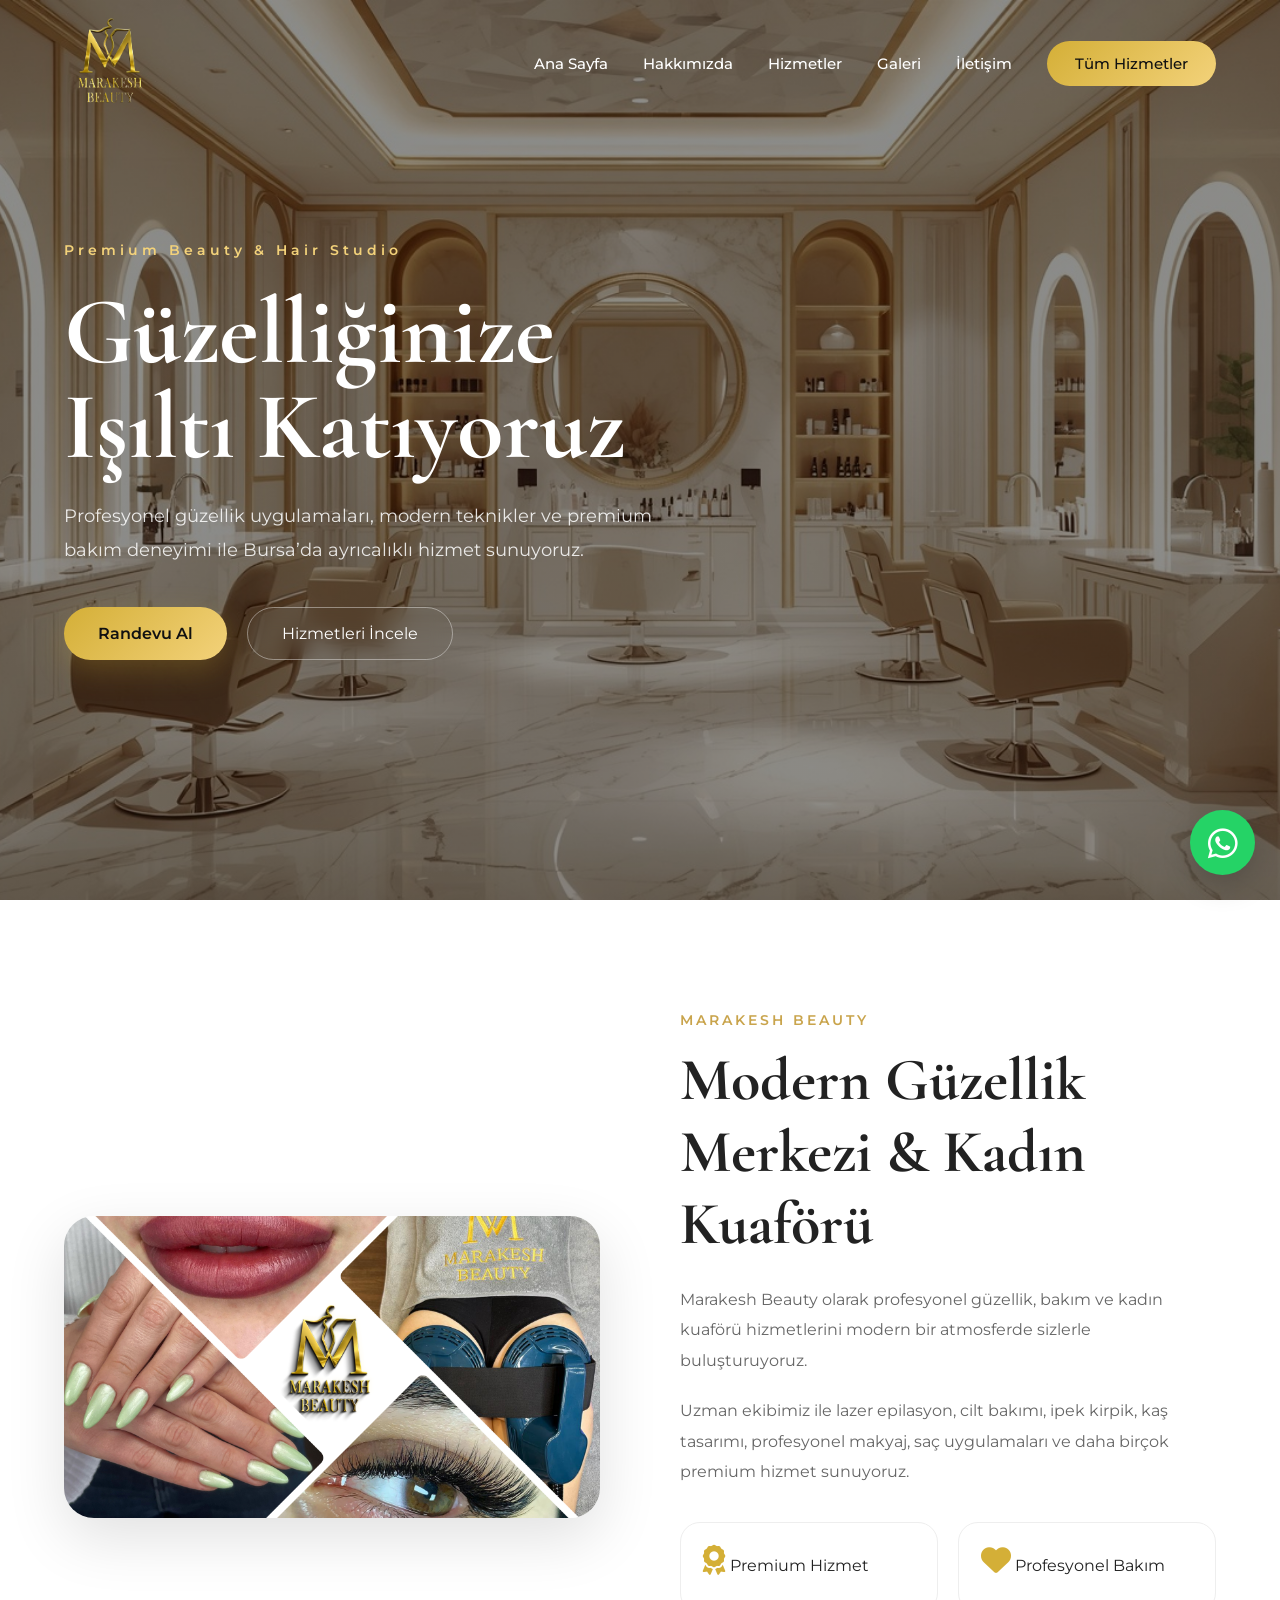
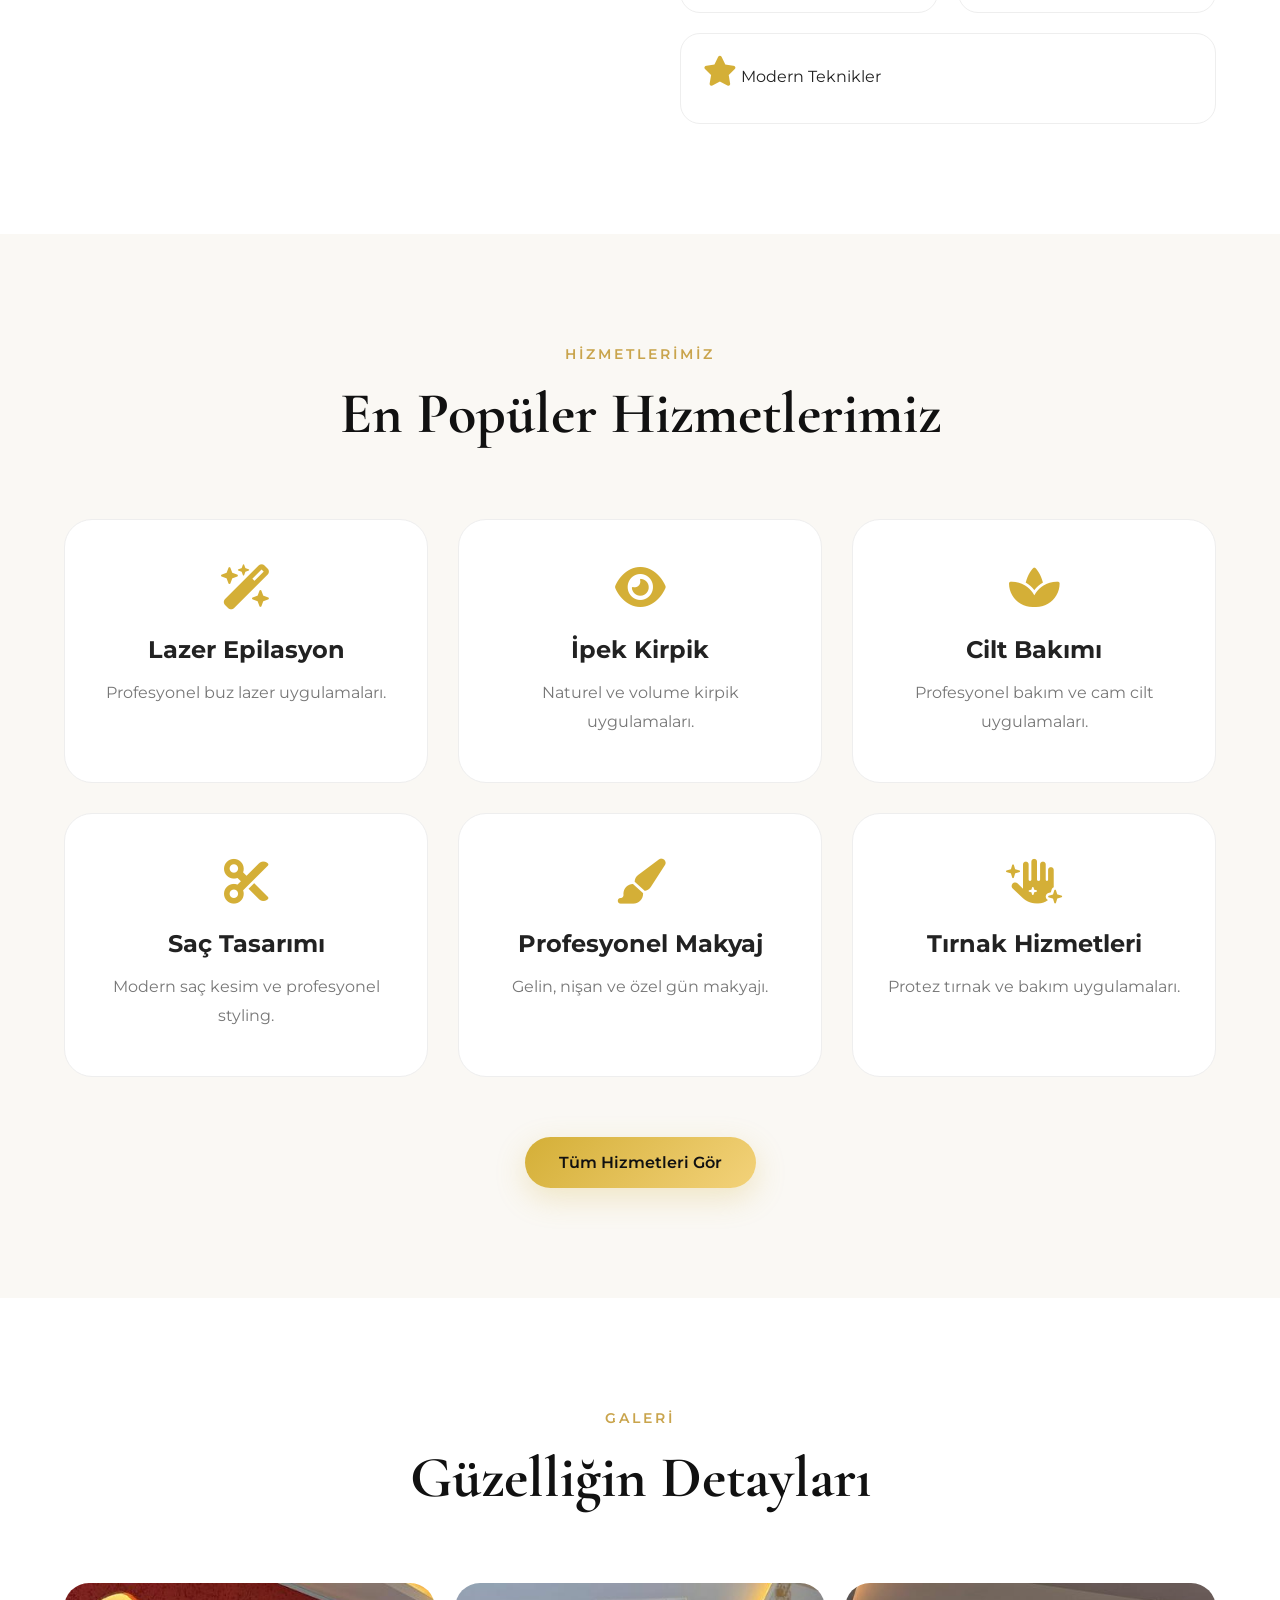
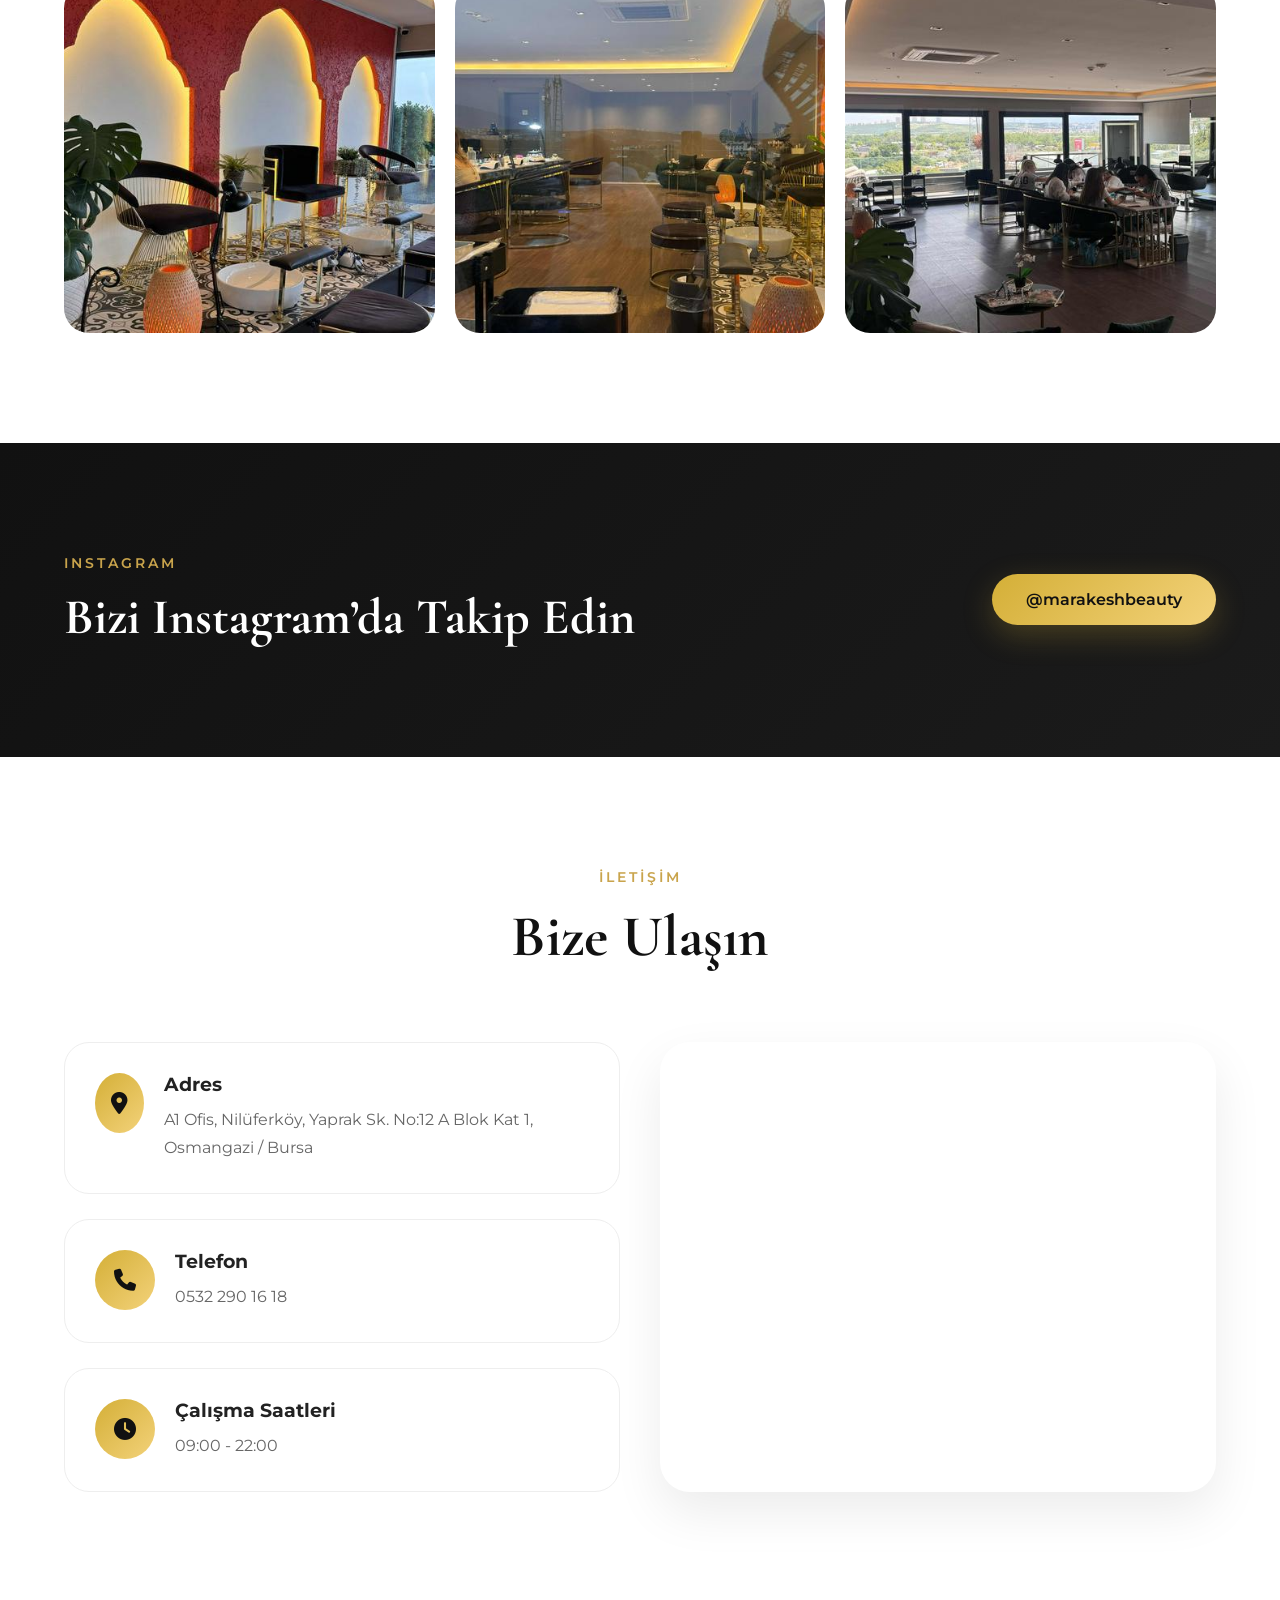
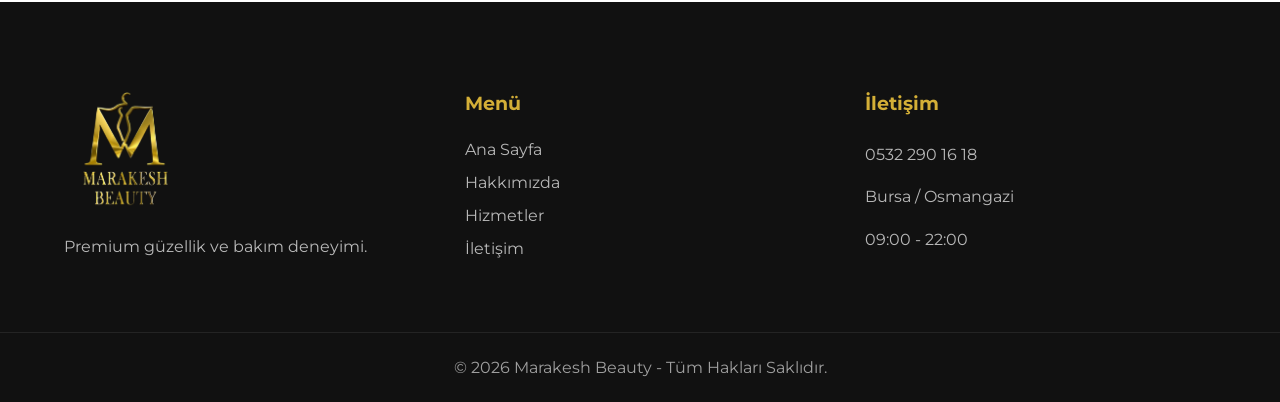
<file: index.html>
<!DOCTYPE html>
<html lang="tr">
<head>
  <meta charset="UTF-8" />
  <meta name="viewport" content="width=device-width, initial-scale=1.0" />

  <title>Marakesh Beauty | Güzellik Merkezi & Kadın Kuaförü</title>

  <meta name="description" content="Marakesh Beauty Bursa güzellik merkezi ve kadın kuaförü. Lazer epilasyon, cilt bakımı, ipek kirpik, profesyonel makyaj, saç tasarımı ve daha fazlası." />

  <link rel="preconnect" href="https://fonts.googleapis.com">
  <link rel="preconnect" href="https://fonts.gstatic.com" crossorigin>

  <link href="https://fonts.googleapis.com/css2?family=Cormorant+Garamond:wght@400;500;600;700&family=Montserrat:wght@300;400;500;600;700&display=swap" rel="stylesheet">

  <link rel="stylesheet" href="style.css">

  <link rel="stylesheet"
    href="https://cdnjs.cloudflare.com/ajax/libs/font-awesome/6.6.0/css/all.min.css" />

    <link rel="icon" type="image/png" href="assets/logo.jpg">
    <link rel="apple-touch-icon" href="assets/logo.jpg">
</head>

<body>

  <!-- HEADER -->

  <header class="header">

    <div class="container nav-container">

      <a href="#" class="logo">
        <img src="assets/logo.jpg" alt="Marakesh Beauty Logo">
      </a>

      <nav class="navbar" id="navbar">

        <a href="#home">Ana Sayfa</a>
        <a href="#about">Hakkımızda</a>
        <a href="#services">Hizmetler</a>
        <a href="#gallery">Galeri</a>
        <a href="#contact">İletişim</a>

        <a href="hizmetler.html" class="services-btn">
          Tüm Hizmetler
        </a>

      </nav>

      <div class="menu-btn" id="menuBtn">
        <i class="fa-solid fa-bars"></i>
      </div>

    </div>

  </header>

  <!-- HERO -->

  <section class="hero" id="home">

    <div class="hero-overlay"></div>

    <div class="container hero-content">

      <div class="hero-text">

        <span class="hero-subtitle">
          Premium Beauty & Hair Studio
        </span>

        <h1>
          Güzelliğinize <br>
          Işıltı Katıyoruz
        </h1>

        <p>
          Profesyonel güzellik uygulamaları, modern teknikler
          ve premium bakım deneyimi ile Bursa’da ayrıcalıklı
          hizmet sunuyoruz.
        </p>

        <div class="hero-buttons">

          <a href="https://wa.me/905322901618" class="gold-btn">
            Randevu Al
          </a>

          <a href="hizmetler.html" class="white-btn">
            Hizmetleri İncele
          </a>

        </div>

      </div>

    </div>

  </section>

  <!-- ABOUT -->

  <section class="about section" id="about">

    <div class="container about-container">

      <div class="about-image">
        <img src="assets/hero.png" alt="Marakesh Beauty">
      </div>

      <div class="about-text">

        <span class="section-tag">
          MARAKESH BEAUTY
        </span>

        <h2>
          Modern Güzellik Merkezi & Kadın Kuaförü
        </h2>

        <p>
          Marakesh Beauty olarak profesyonel güzellik,
          bakım ve kadın kuaförü hizmetlerini modern
          bir atmosferde sizlerle buluşturuyoruz.
        </p>

        <p>
          Uzman ekibimiz ile lazer epilasyon,
          cilt bakımı, ipek kirpik, kaş tasarımı,
          profesyonel makyaj, saç uygulamaları
          ve daha birçok premium hizmet sunuyoruz.
        </p>

        <div class="about-cards">

          <div class="about-card">
            <i class="fa-solid fa-award"></i>
            <span>Premium Hizmet</span>
          </div>

          <div class="about-card">
            <i class="fa-solid fa-heart"></i>
            <span>Profesyonel Bakım</span>
          </div>

          <div class="about-card">
            <i class="fa-solid fa-star"></i>
            <span>Modern Teknikler</span>
          </div>

        </div>

      </div>

    </div>

  </section>

  <!-- SERVICES -->

  <section class="services section" id="services">

    <div class="container">

      <div class="section-title">

        <span class="section-tag">
          HİZMETLERİMİZ
        </span>

        <h2>
          En Popüler Hizmetlerimiz
        </h2>

      </div>

      <div class="services-grid">

        <div class="service-card">
          <i class="fa-solid fa-wand-magic-sparkles"></i>
          <h3>Lazer Epilasyon</h3>
          <p>Profesyonel buz lazer uygulamaları.</p>
        </div>

        <div class="service-card">
          <i class="fa-solid fa-eye"></i>
          <h3>İpek Kirpik</h3>
          <p>Naturel ve volume kirpik uygulamaları.</p>
        </div>

        <div class="service-card">
          <i class="fa-solid fa-spa"></i>
          <h3>Cilt Bakımı</h3>
          <p>Profesyonel bakım ve cam cilt uygulamaları.</p>
        </div>

        <div class="service-card">
          <i class="fa-solid fa-scissors"></i>
          <h3>Saç Tasarımı</h3>
          <p>Modern saç kesim ve profesyonel styling.</p>
        </div>

        <div class="service-card">
          <i class="fa-solid fa-paintbrush"></i>
          <h3>Profesyonel Makyaj</h3>
          <p>Gelin, nişan ve özel gün makyajı.</p>
        </div>

        <div class="service-card">
          <i class="fa-solid fa-hand-sparkles"></i>
          <h3>Tırnak Hizmetleri</h3>
          <p>Protez tırnak ve bakım uygulamaları.</p>
        </div>

      </div>

      <div class="services-bottom-btn">

        <a href="hizmetler.html" class="gold-btn">
          Tüm Hizmetleri Gör
        </a>

      </div>

    </div>

  </section>

  <!-- GALLERY -->

  <section class="gallery section" id="gallery">

    <div class="container">

      <div class="section-title">

        <span class="section-tag">
          GALERİ
        </span>

        <h2>
          Güzelliğin Detayları
        </h2>

      </div>

      <div class="gallery-grid">

        <img src="assets/galeri.jpg" alt="">
        <img src="assets/galeri2.jpg" alt="">
        <img src="assets/galeri3.jpg" alt="">
        

      </div>

    </div>

  </section>

  <!-- INSTAGRAM -->

  <section class="instagram section">

    <div class="container instagram-box">

      <div>

        <span class="section-tag">
          INSTAGRAM
        </span>

        <h2>
          Bizi Instagram’da Takip Edin
        </h2>

      </div>

      <a href="https://www.instagram.com/marakeshbeauty"
         target="_blank"
         class="gold-btn">

        @marakeshbeauty

      </a>

    </div>

  </section>

  <!-- CONTACT -->

  <section class="contact section" id="contact">

    <div class="container">

      <div class="section-title">

        <span class="section-tag">
          İLETİŞİM
        </span>

        <h2>
          Bize Ulaşın
        </h2>

      </div>

      <div class="contact-wrapper">

        <div class="contact-info">

          <div class="contact-item">

            <i class="fa-solid fa-location-dot"></i>

            <div>
              <h3>Adres</h3>

              <p>
                A1 Ofis, Nilüferköy, Yaprak Sk. No:12 A Blok Kat 1,
                Osmangazi / Bursa
              </p>
            </div>

          </div>

          <div class="contact-item">

            <i class="fa-solid fa-phone"></i>

            <div>
              <h3>Telefon</h3>

              <p>0532 290 16 18</p>
            </div>

          </div>

          <div class="contact-item">

            <i class="fa-solid fa-clock"></i>

            <div>
              <h3>Çalışma Saatleri</h3>

              <p>09:00 - 22:00</p>
            </div>

          </div>

        </div>

        <div class="map">

          <iframe
            src="https://www.google.com/maps?q=40.283728,28.93368&hl=tr&z=15&output=embed"
            width="100%"
            height="100%"
            style="border:0;"
            allowfullscreen=""
            loading="lazy">
          </iframe>

        </div>

      </div>

    </div>

  </section>

  <!-- FOOTER -->

  <footer class="footer">

    <div class="container footer-container">

      <div class="footer-logo">

        <img src="assets/logo.jpg" alt="">

        <p>
          Premium güzellik ve bakım deneyimi.
        </p>

      </div>

      <div class="footer-links">

        <h3>Menü</h3>

        <a href="#home">Ana Sayfa</a>
        <a href="#about">Hakkımızda</a>
        <a href="#services">Hizmetler</a>
        <a href="#contact">İletişim</a>

      </div>

      <div class="footer-contact">

        <h3>İletişim</h3>

        <p>0532 290 16 18</p>
        <p>Bursa / Osmangazi</p>
        <p>09:00 - 22:00</p>

      </div>

    </div>

    <div class="footer-bottom">

      © 2026 Marakesh Beauty - Tüm Hakları Saklıdır.

    </div>

  </footer>

  <!-- WHATSAPP -->

  <a href="https://wa.me/905322901618"
     class="whatsapp"
     target="_blank">

    <i class="fa-brands fa-whatsapp"></i>

  </a>

  <script src="script.js"></script>

</body>
</html>
</file>
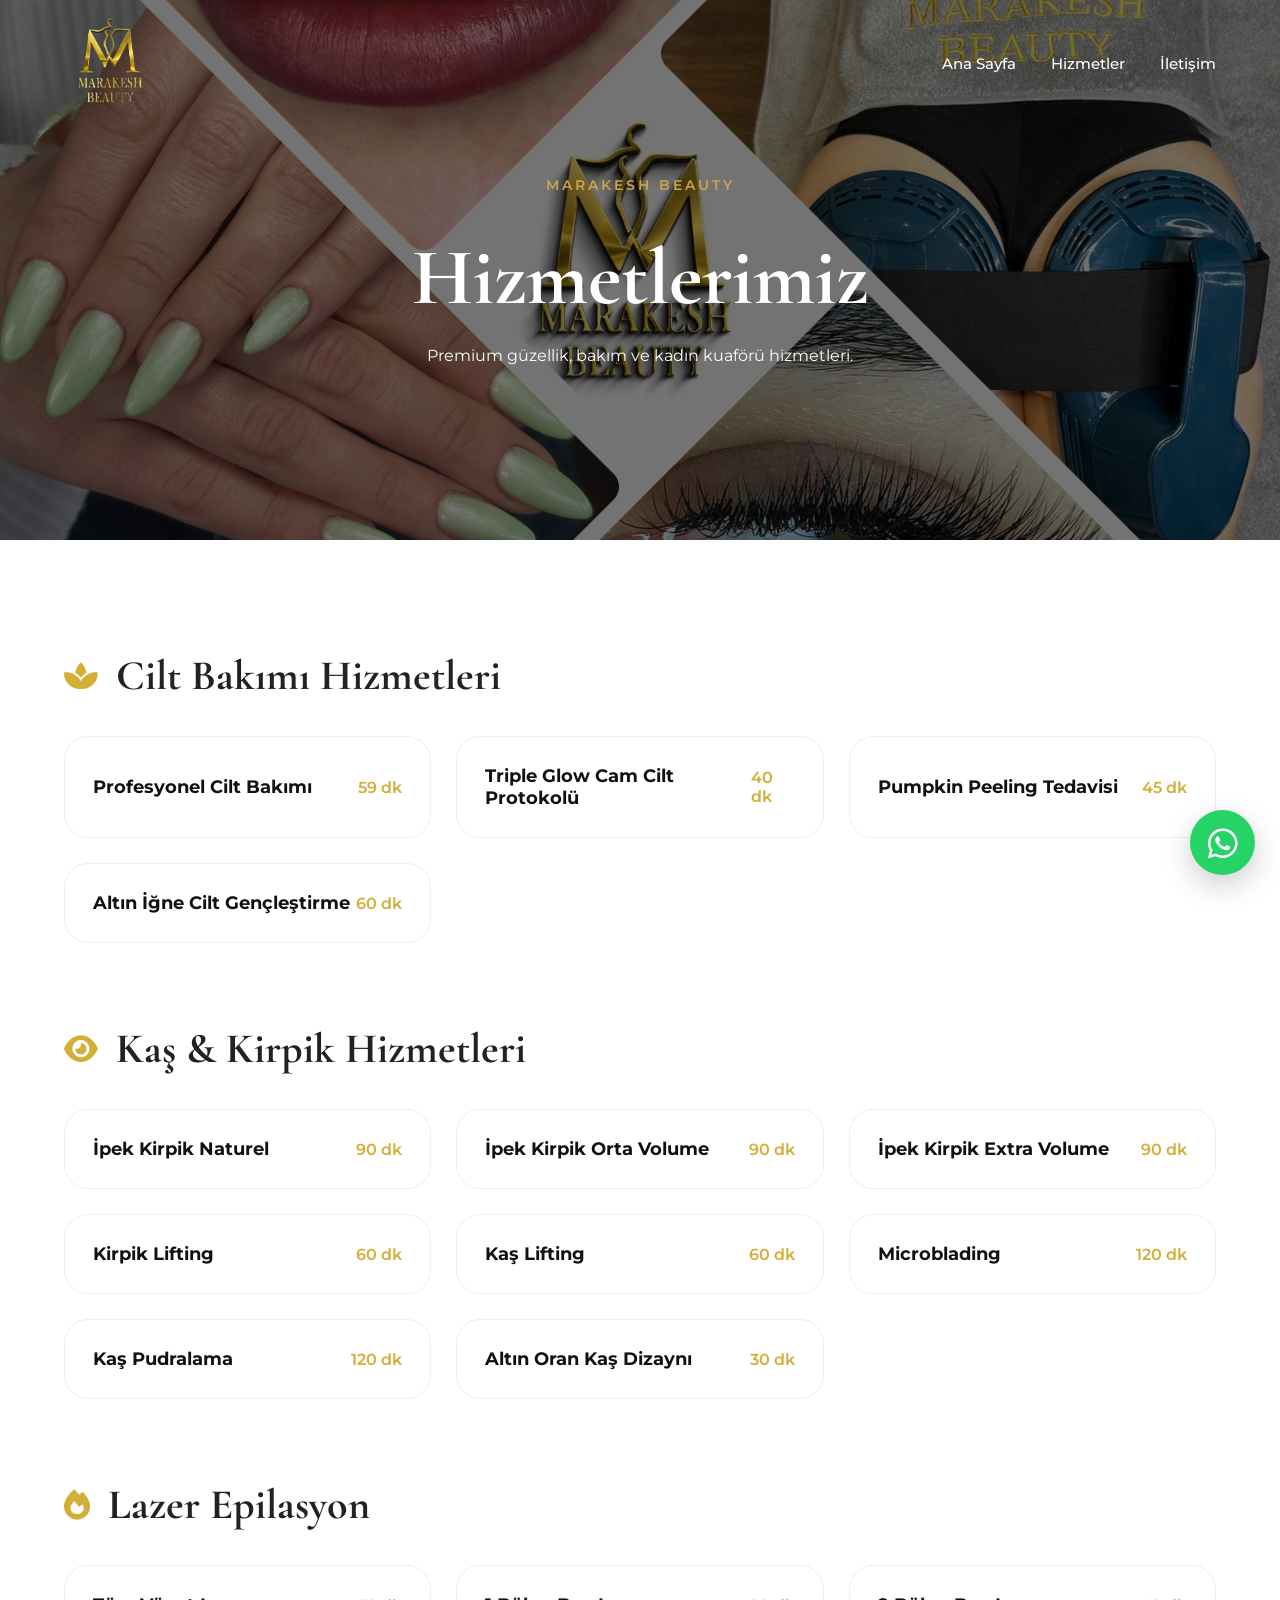
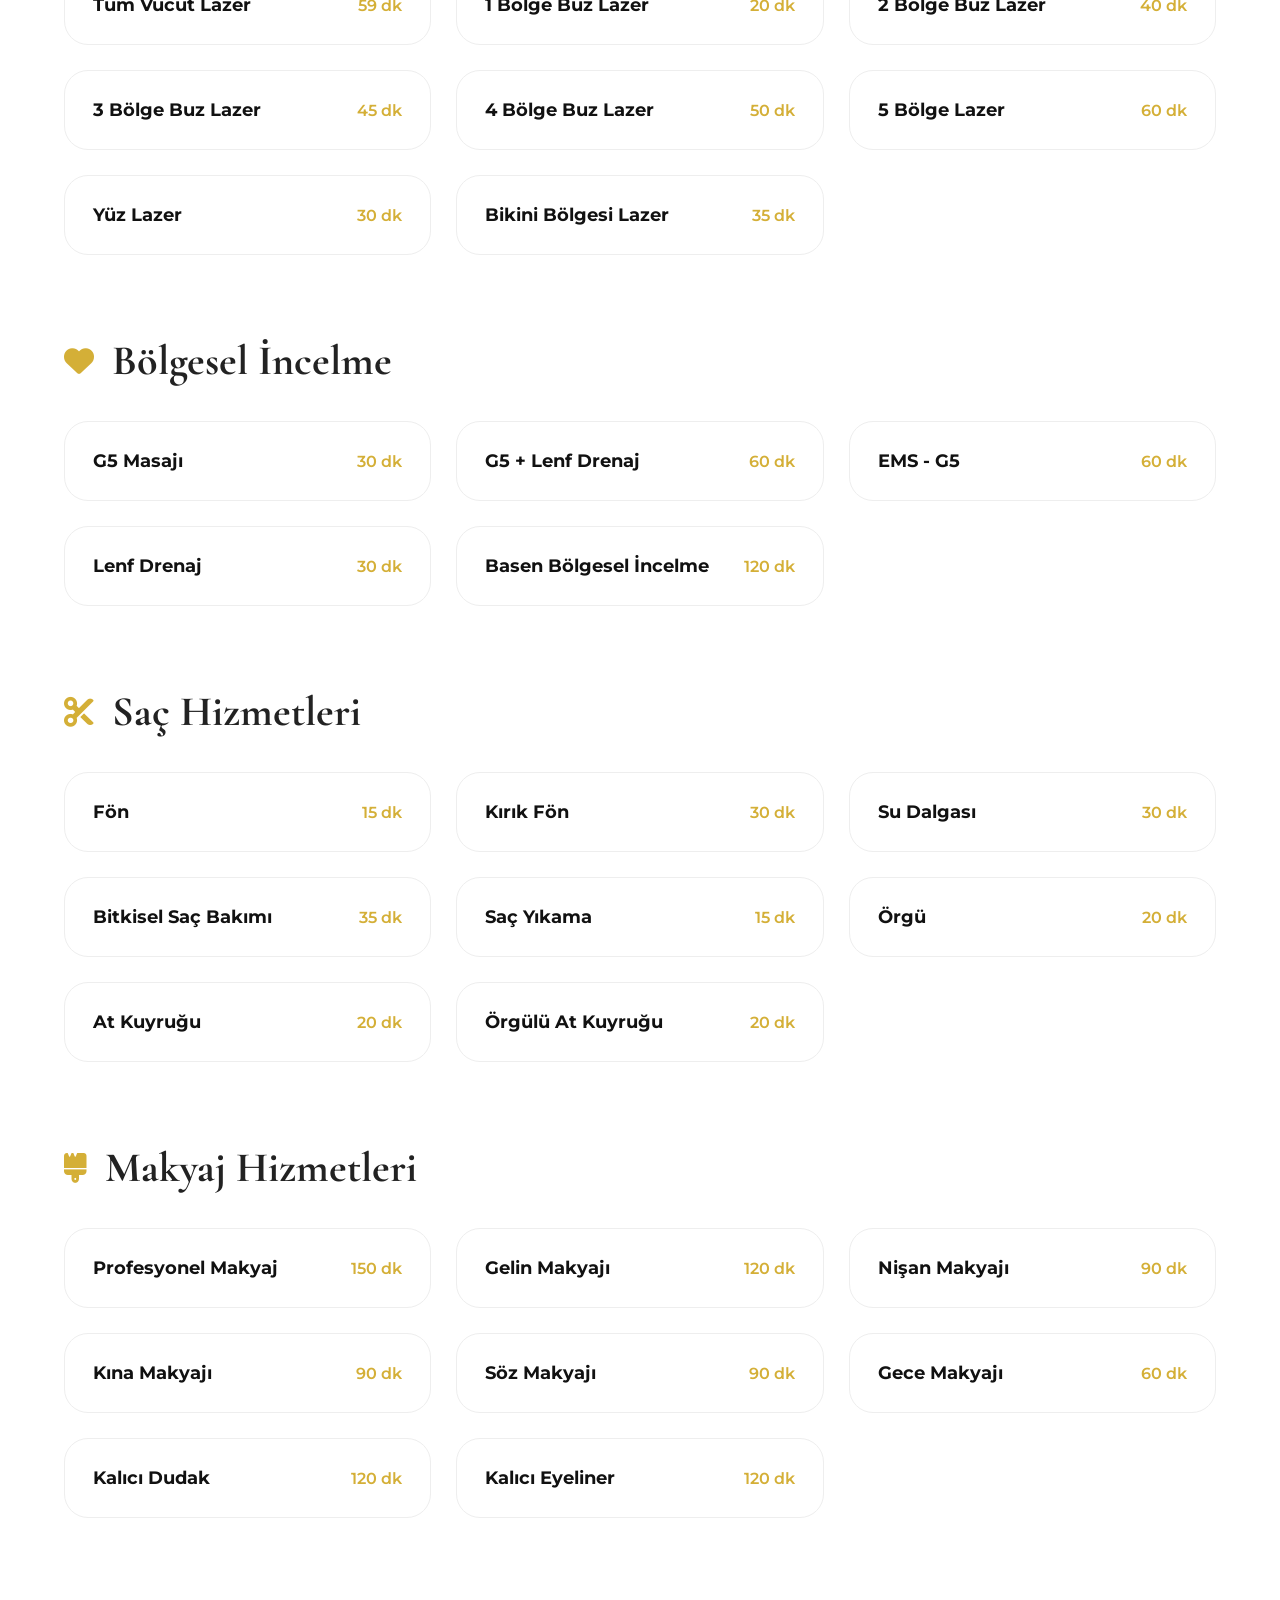
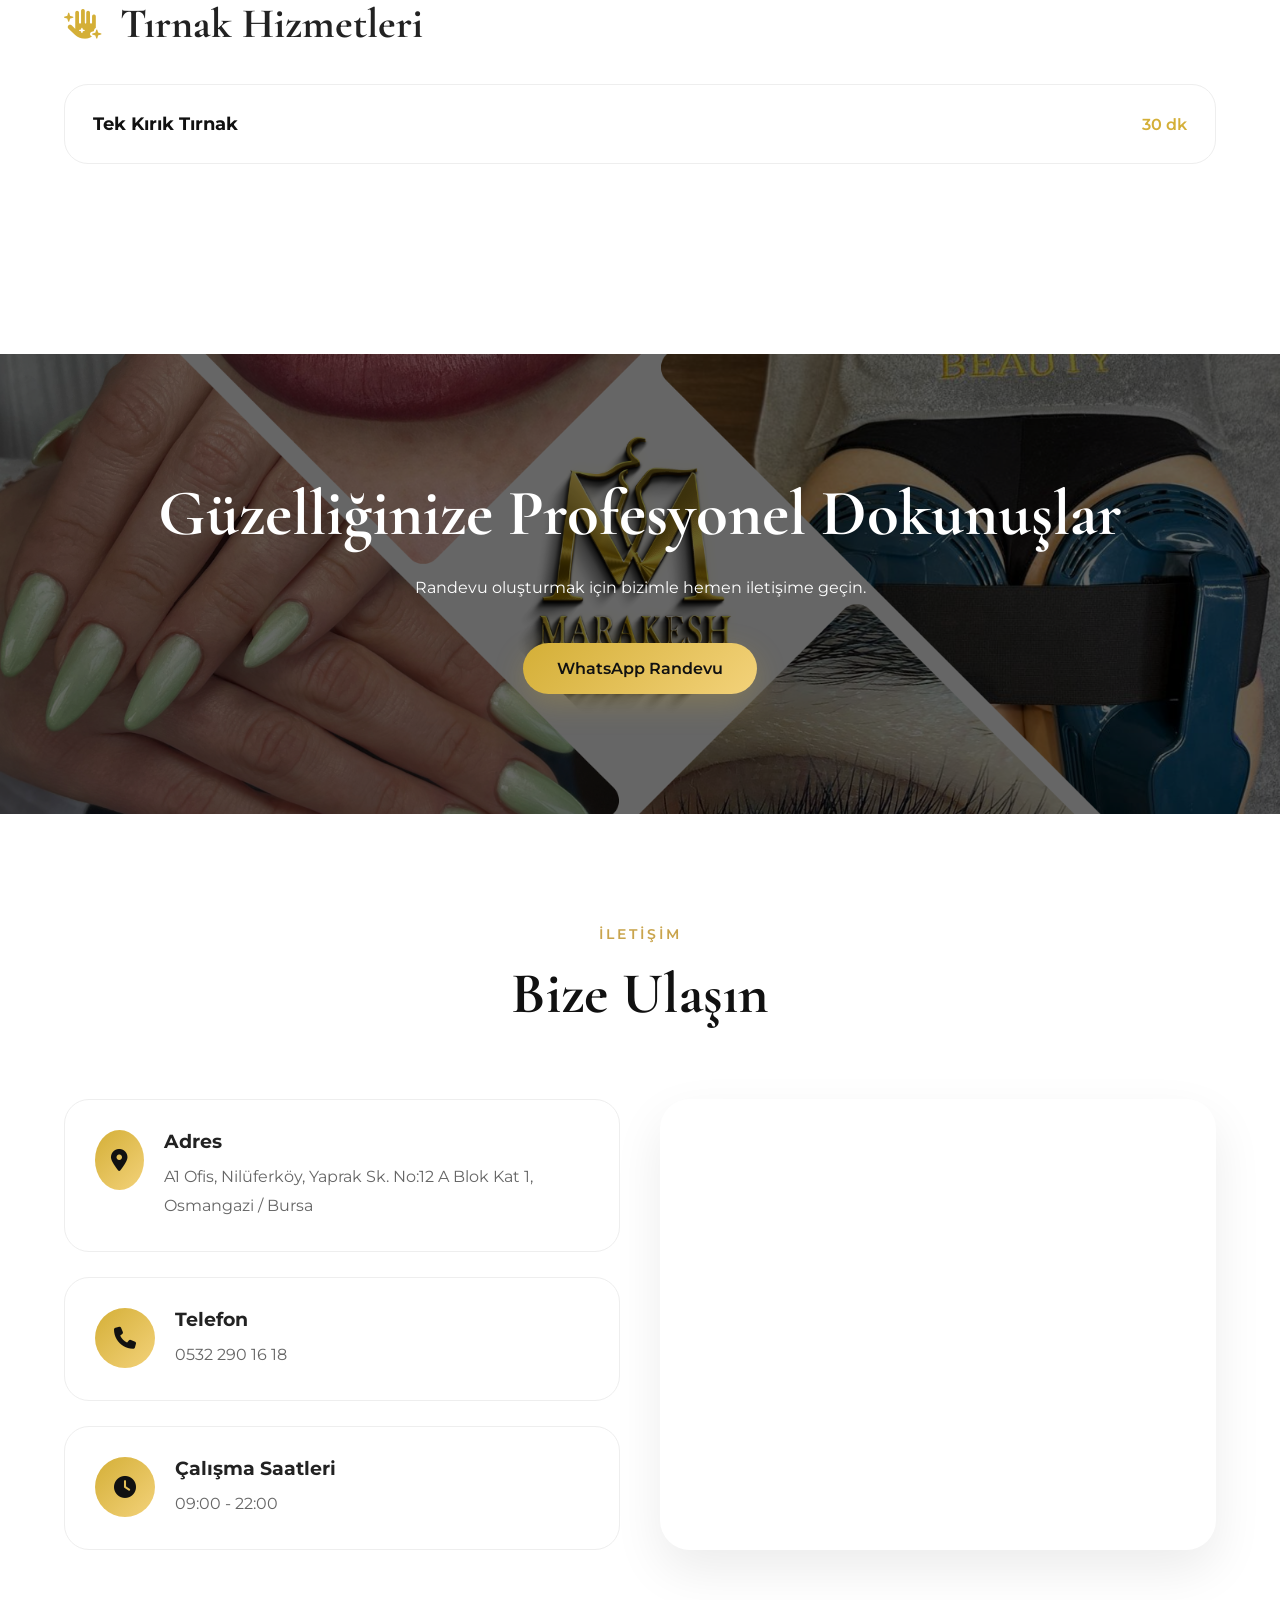
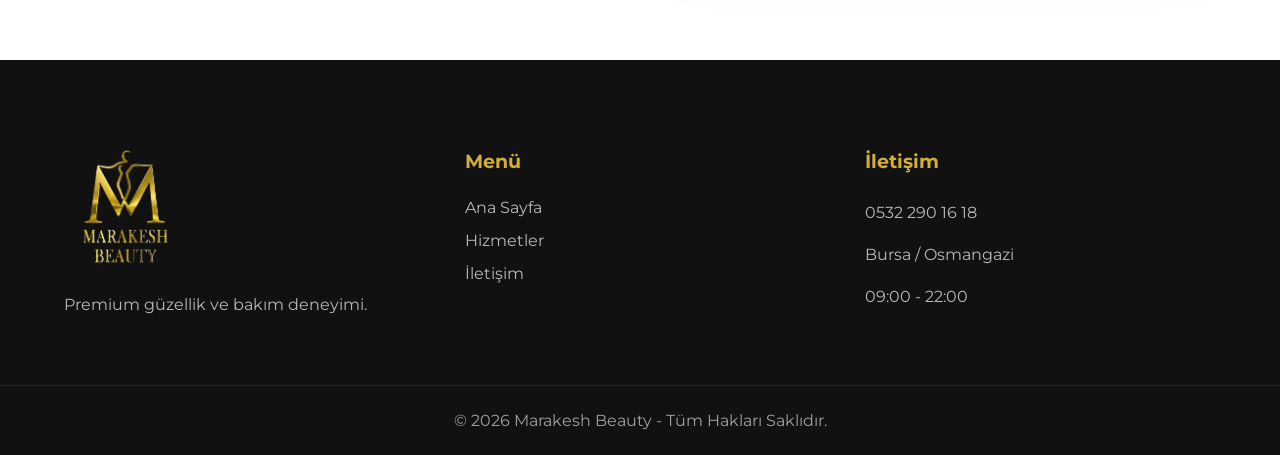
<file: hizmetler.html>
<!DOCTYPE html>
<html lang="tr">

<head>
  <meta charset="UTF-8" />
  <meta name="viewport" content="width=device-width, initial-scale=1.0" />

  <title>Hizmetlerimiz | Marakesh Beauty</title>

  <meta name="description"
    content="Marakesh Beauty Bursa güzellik merkezi hizmetleri. Lazer epilasyon, cilt bakımı, ipek kirpik, saç tasarımı, profesyonel makyaj ve daha fazlası." />

  <link rel="preconnect" href="https://fonts.googleapis.com">
  <link rel="preconnect" href="https://fonts.gstatic.com" crossorigin>

  <link
    href="https://fonts.googleapis.com/css2?family=Cormorant+Garamond:wght@400;500;600;700&family=Montserrat:wght@300;400;500;600;700&display=swap"
    rel="stylesheet">

  <link rel="stylesheet" href="style.css">

  <link rel="stylesheet"
    href="https://cdnjs.cloudflare.com/ajax/libs/font-awesome/6.6.0/css/all.min.css" />
</head>

<body>

  <!-- HEADER -->

  <header class="header">

    <div class="container nav-container">

      <a href="index.html" class="logo">
        <img src="assets/logo.jpg" alt="Marakesh Beauty Logo">
      </a>

      <nav class="navbar" id="navbar">

        <a href="index.html">Ana Sayfa</a>
        <a href="#services">Hizmetler</a>
        <a href="#contact">İletişim</a>

      </nav>

      <div class="menu-btn" id="menuBtn">
        <i class="fa-solid fa-bars"></i>
      </div>

    </div>

  </header>

  <!-- HERO -->

  <section class="page-hero">

    <div class="page-overlay"></div>

    <div class="container page-hero-content">

      <span class="section-tag">
        MARAKESH BEAUTY
      </span>

      <h1>
        Hizmetlerimiz
      </h1>

      <p>
        Premium güzellik, bakım ve kadın kuaförü hizmetleri.
      </p>

    </div>

  </section>

  <!-- SERVICES -->

  <section class="all-services section" id="services">

    <div class="container">

      <!-- CATEGORY -->

      <div class="service-category">

        <div class="category-title">
          <i class="fa-solid fa-spa"></i>
          <h2>Cilt Bakımı Hizmetleri</h2>
        </div>

        <div class="service-grid">

          <div class="service-item">
            <h3>Profesyonel Cilt Bakımı</h3>
            <span>59 dk</span>
          </div>

          <div class="service-item">
            <h3>Triple Glow Cam Cilt Protokolü</h3>
            <span>40 dk</span>
          </div>

          <div class="service-item">
            <h3>Pumpkin Peeling Tedavisi</h3>
            <span>45 dk</span>
          </div>

          <div class="service-item">
            <h3>Altın İğne Cilt Gençleştirme</h3>
            <span>60 dk</span>
          </div>

        </div>

      </div>

      <!-- CATEGORY -->

      <div class="service-category">

        <div class="category-title">
          <i class="fa-solid fa-eye"></i>
          <h2>Kaş & Kirpik Hizmetleri</h2>
        </div>

        <div class="service-grid">

          <div class="service-item">
            <h3>İpek Kirpik Naturel</h3>
            <span>90 dk</span>
          </div>

          <div class="service-item">
            <h3>İpek Kirpik Orta Volume</h3>
            <span>90 dk</span>
          </div>

          <div class="service-item">
            <h3>İpek Kirpik Extra Volume</h3>
            <span>90 dk</span>
          </div>

          <div class="service-item">
            <h3>Kirpik Lifting</h3>
            <span>60 dk</span>
          </div>

          <div class="service-item">
            <h3>Kaş Lifting</h3>
            <span>60 dk</span>
          </div>

          <div class="service-item">
            <h3>Microblading</h3>
            <span>120 dk</span>
          </div>

          <div class="service-item">
            <h3>Kaş Pudralama</h3>
            <span>120 dk</span>
          </div>

          <div class="service-item">
            <h3>Altın Oran Kaş Dizaynı</h3>
            <span>30 dk</span>
          </div>

        </div>

      </div>

      <!-- CATEGORY -->

      <div class="service-category">

        <div class="category-title">
          <i class="fa-solid fa-fire"></i>
          <h2>Lazer Epilasyon</h2>
        </div>

        <div class="service-grid">

          <div class="service-item">
            <h3>Tüm Vücut Lazer</h3>
            <span>59 dk</span>
          </div>

          <div class="service-item">
            <h3>1 Bölge Buz Lazer</h3>
            <span>20 dk</span>
          </div>

          <div class="service-item">
            <h3>2 Bölge Buz Lazer</h3>
            <span>40 dk</span>
          </div>

          <div class="service-item">
            <h3>3 Bölge Buz Lazer</h3>
            <span>45 dk</span>
          </div>

          <div class="service-item">
            <h3>4 Bölge Buz Lazer</h3>
            <span>50 dk</span>
          </div>

          <div class="service-item">
            <h3>5 Bölge Lazer</h3>
            <span>60 dk</span>
          </div>

          <div class="service-item">
            <h3>Yüz Lazer</h3>
            <span>30 dk</span>
          </div>

          <div class="service-item">
            <h3>Bikini Bölgesi Lazer</h3>
            <span>35 dk</span>
          </div>

        </div>

      </div>

      <!-- CATEGORY -->

      <div class="service-category">

        <div class="category-title">
          <i class="fa-solid fa-heart"></i>
          <h2>Bölgesel İncelme</h2>
        </div>

        <div class="service-grid">

          <div class="service-item">
            <h3>G5 Masajı</h3>
            <span>30 dk</span>
          </div>

          <div class="service-item">
            <h3>G5 + Lenf Drenaj</h3>
            <span>60 dk</span>
          </div>

          <div class="service-item">
            <h3>EMS - G5</h3>
            <span>60 dk</span>
          </div>

          <div class="service-item">
            <h3>Lenf Drenaj</h3>
            <span>30 dk</span>
          </div>

          <div class="service-item">
            <h3>Basen Bölgesel İncelme</h3>
            <span>120 dk</span>
          </div>

        </div>

      </div>

      <!-- CATEGORY -->

      <div class="service-category">

        <div class="category-title">
          <i class="fa-solid fa-scissors"></i>
          <h2>Saç Hizmetleri</h2>
        </div>

        <div class="service-grid">

          <div class="service-item">
            <h3>Fön</h3>
            <span>15 dk</span>
          </div>

          <div class="service-item">
            <h3>Kırık Fön</h3>
            <span>30 dk</span>
          </div>

          <div class="service-item">
            <h3>Su Dalgası</h3>
            <span>30 dk</span>
          </div>

          <div class="service-item">
            <h3>Bitkisel Saç Bakımı</h3>
            <span>35 dk</span>
          </div>

          <div class="service-item">
            <h3>Saç Yıkama</h3>
            <span>15 dk</span>
          </div>

          <div class="service-item">
            <h3>Örgü</h3>
            <span>20 dk</span>
          </div>

          <div class="service-item">
            <h3>At Kuyruğu</h3>
            <span>20 dk</span>
          </div>

          <div class="service-item">
            <h3>Örgülü At Kuyruğu</h3>
            <span>20 dk</span>
          </div>

        </div>

      </div>

      <!-- CATEGORY -->

      <div class="service-category">

        <div class="category-title">
          <i class="fa-solid fa-brush"></i>
          <h2>Makyaj Hizmetleri</h2>
        </div>

        <div class="service-grid">

          <div class="service-item">
            <h3>Profesyonel Makyaj</h3>
            <span>150 dk</span>
          </div>

          <div class="service-item">
            <h3>Gelin Makyajı</h3>
            <span>120 dk</span>
          </div>

          <div class="service-item">
            <h3>Nişan Makyajı</h3>
            <span>90 dk</span>
          </div>

          <div class="service-item">
            <h3>Kına Makyajı</h3>
            <span>90 dk</span>
          </div>

          <div class="service-item">
            <h3>Söz Makyajı</h3>
            <span>90 dk</span>
          </div>

          <div class="service-item">
            <h3>Gece Makyajı</h3>
            <span>60 dk</span>
          </div>

          <div class="service-item">
            <h3>Kalıcı Dudak</h3>
            <span>120 dk</span>
          </div>

          <div class="service-item">
            <h3>Kalıcı Eyeliner</h3>
            <span>120 dk</span>
          </div>

        </div>

      </div>

      <!-- CATEGORY -->

      <div class="service-category">

        <div class="category-title">
          <i class="fa-solid fa-hand-sparkles"></i>
          <h2>Tırnak Hizmetleri</h2>
        </div>

        <div class="service-grid">

          <div class="service-item">
            <h3>Tek Kırık Tırnak</h3>
            <span>30 dk</span>
          </div>

        </div>

      </div>

    </div>

  </section>

  <!-- CTA -->

  <section class="services-cta">

    <div class="container cta-wrapper">

      <h2>
        Güzelliğinize Profesyonel Dokunuşlar
      </h2>

      <p>
        Randevu oluşturmak için bizimle hemen iletişime geçin.
      </p>

      <a href="https://wa.me/905322901618"
        target="_blank"
        class="gold-btn">

        WhatsApp Randevu

      </a>

    </div>

  </section>

  <!-- CONTACT -->

  <section class="contact section" id="contact">

    <div class="container">

      <div class="section-title">

        <span class="section-tag">
          İLETİŞİM
        </span>

        <h2>
          Bize Ulaşın
        </h2>

      </div>

      <div class="contact-wrapper">

        <div class="contact-info">

          <div class="contact-item">

            <i class="fa-solid fa-location-dot"></i>

            <div>
              <h3>Adres</h3>

              <p>
                A1 Ofis, Nilüferköy, Yaprak Sk. No:12 A Blok Kat 1,
                Osmangazi / Bursa
              </p>
            </div>

          </div>

          <div class="contact-item">

            <i class="fa-solid fa-phone"></i>

            <div>
              <h3>Telefon</h3>
              <p>0532 290 16 18</p>
            </div>

          </div>

          <div class="contact-item">

            <i class="fa-solid fa-clock"></i>

            <div>
              <h3>Çalışma Saatleri</h3>
              <p>09:00 - 22:00</p>
            </div>

          </div>

        </div>

        <div class="map">

          <iframe
            src="https://www.google.com/maps?q=40.283728,28.93368&hl=tr&z=15&output=embed"
            width="100%"
            height="100%"
            style="border:0;"
            allowfullscreen=""
            loading="lazy">
          </iframe>

        </div>

      </div>

    </div>

  </section>

  <!-- FOOTER -->

  <footer class="footer">

    <div class="container footer-container">

      <div class="footer-logo">

        <img src="assets/logo.jpg" alt="">

        <p>
          Premium güzellik ve bakım deneyimi.
        </p>

      </div>

      <div class="footer-links">

        <h3>Menü</h3>

        <a href="index.html">Ana Sayfa</a>
        <a href="#services">Hizmetler</a>
        <a href="#contact">İletişim</a>

      </div>

      <div class="footer-contact">

        <h3>İletişim</h3>

        <p>0532 290 16 18</p>
        <p>Bursa / Osmangazi</p>
        <p>09:00 - 22:00</p>

      </div>

    </div>

    <div class="footer-bottom">

      © 2026 Marakesh Beauty - Tüm Hakları Saklıdır.

    </div>

  </footer>

  <!-- WHATSAPP -->

  <a href="https://wa.me/905322901618"
    class="whatsapp"
    target="_blank">

    <i class="fa-brands fa-whatsapp"></i>

  </a>

  <script src="script.js"></script>

</body>

</html>
</file>
<file: style.css>
/* =========================
   RESET
========================= */

*{
    margin: 0;
    padding: 0;
    box-sizing: border-box;
}

html{
    scroll-behavior: smooth;
}

body{
    font-family: 'Montserrat', sans-serif;
    background: #ffffff;
    color: #222;
    overflow-x: hidden;
}

img{
    width: 100%;
    display: block;
}

a{
    text-decoration: none;
}

ul{
    list-style: none;
}

/* =========================
   GLOBAL
========================= */

.container{
    width: 90%;
    max-width: 1400px;
    margin: auto;
}

.section{
    padding: 110px 0;
}

.section-tag{
    color: #c9a44c;
    font-size: 14px;
    font-weight: 600;
    letter-spacing: 3px;
    margin-bottom: 15px;
    display: inline-block;
}

.section-title{
    text-align: center;
    margin-bottom: 70px;
}

.section-title h2{
    font-family: 'Cormorant Garamond', serif;
    font-size: 58px;
    font-weight: 700;
    color: #111;
}

/* =========================
   BUTTONS
========================= */

.gold-btn{
    background: linear-gradient(135deg,#d4af37,#f3d27a);
    color: #111;
    padding: 16px 34px;
    border-radius: 50px;
    font-weight: 600;
    transition: .4s;
    display: inline-flex;
    align-items: center;
    justify-content: center;
    box-shadow: 0 10px 30px rgba(212,175,55,.25);
}

.gold-btn:hover{
    transform: translateY(-4px);
    box-shadow: 0 15px 35px rgba(212,175,55,.4);
}

.white-btn{
    border: 1px solid rgba(255,255,255,.4);
    color: white;
    padding: 16px 34px;
    border-radius: 50px;
    transition: .4s;
    backdrop-filter: blur(10px);
}

.white-btn:hover{
    background: white;
    color: #111;
}

/* =========================
   HEADER
========================= */

.header{
    position: fixed;
    width: 100%;
    top: 0;
    left: 0;
    z-index: 999;
    padding: 18px 0;
    transition: .4s;
}

.header.active{
    background: rgba(255,255,255,.95);
    backdrop-filter: blur(18px);
    box-shadow: 0 5px 30px rgba(0,0,0,.08);
}

.nav-container{
    display: flex;
    align-items: center;
    justify-content: space-between;
}

.logo img{
    width: 90px;
}

.navbar{
    display: flex;
    align-items: center;
    gap: 35px;
}

.navbar a{
    color: white;
    font-size: 15px;
    font-weight: 500;
    transition: .3s;
}

.header.active .navbar a{
    color: #111;
}

.navbar a:hover{
    color: #d4af37;
}

.services-btn{
    background: linear-gradient(135deg,#d4af37,#f3d27a);
    padding: 13px 28px;
    border-radius: 40px;
    color: #111 !important;
    font-weight: 600;
}

.menu-btn{
    display: none;
    font-size: 28px;
    color: white;
    cursor: pointer;
}

/* =========================
   HERO
========================= */

.hero{

    height: 100vh;

    background:
    linear-gradient(
        rgba(0,0,0,.45),
        rgba(0,0,0,.45)
    ),
    url("assets/text-bg.jpg");

    background-size: cover;
    background-position: center;
    background-repeat: no-repeat;

    display: flex;
    align-items: center;

    position: relative;

    overflow: hidden;
} 

.hero-content{
    position: relative;
    z-index: 2;
}

.hero-text{
    max-width: 750px;
    color: white;
}

.hero-subtitle{
    color: #f3d27a;
    letter-spacing: 4px;
    font-size: 14px;
    font-weight: 600;
}

.hero h1{
    font-family: 'Cormorant Garamond', serif;
    font-size: 95px;
    line-height: 1;
    margin: 25px 0;
}

.hero p{
    font-size: 18px;
    line-height: 1.9;
    color: rgba(255,255,255,.85);
    max-width: 650px;
}

.hero-buttons{
    display: flex;
    gap: 20px;
    margin-top: 40px;
}

/* =========================
   ABOUT
========================= */

.about-container{
    display: grid;
    grid-template-columns: repeat(2,1fr);
    gap: 80px;
    align-items: center;
}

.about-image img{
    border-radius: 30px;
    box-shadow: 0 20px 60px rgba(0,0,0,.12);
}

.about-text h2{
    font-family: 'Cormorant Garamond', serif;
    font-size: 60px;
    margin-bottom: 25px;
}

.about-text p{
    line-height: 1.9;
    margin-bottom: 20px;
    color: #666;
}

.about-cards{
    display: flex;
    gap: 20px;
    margin-top: 35px;
    flex-wrap: wrap;
}

.about-card{
    background: #fff;
    border: 1px solid #eee;
    border-radius: 20px;
    padding: 22px;
    flex: 1;
    min-width: 180px;
    transition: .4s;
}

.about-card:hover{
    transform: translateY(-6px);
    box-shadow: 0 15px 40px rgba(0,0,0,.08);
}

.about-card i{
    color: #d4af37;
    font-size: 30px;
    margin-bottom: 15px;
}

/* =========================
   SERVICES
========================= */

.services{
    background: #faf8f4;
}

.services-grid{
    display: grid;
    grid-template-columns: repeat(auto-fit,minmax(280px,1fr));
    gap: 30px;
}

.service-card{
    background: white;
    padding: 45px 35px;
    border-radius: 28px;
    transition: .4s;
    border: 1px solid #eee;
    text-align: center;
}

.service-card:hover{
    transform: translateY(-10px);
    box-shadow: 0 20px 50px rgba(0,0,0,.08);
}

.service-card i{
    font-size: 45px;
    color: #d4af37;
    margin-bottom: 25px;
}

.service-card h3{
    font-size: 24px;
    margin-bottom: 15px;
}

.service-card p{
    color: #777;
    line-height: 1.8;
}

.services-bottom-btn{
    text-align: center;
    margin-top: 60px;
}

/* =========================
   GALLERY
========================= */

.gallery-grid{
    display: grid;
    grid-template-columns: repeat(auto-fit,minmax(280px,1fr));
    gap: 20px;
}

.gallery-grid img{
    height: 350px;
    object-fit: cover;
    border-radius: 25px;
    transition: .4s;
}

.gallery-grid img:hover{
    transform: scale(1.03);
}

/* =========================
   INSTAGRAM
========================= */

.instagram{
    background: linear-gradient(135deg,#111,#1b1b1b);
    color: white;
}

.instagram-box{
    display: flex;
    align-items: center;
    justify-content: space-between;
    gap: 30px;
}

.instagram h2{
    font-size: 50px;
    font-family: 'Cormorant Garamond', serif;
}

/* =========================
   CONTACT
========================= */

.contact-wrapper{
    display: grid;
    grid-template-columns: 1fr 1fr;
    gap: 40px;
    margin-top: 50px;
}

.contact-info{
    display: flex;
    flex-direction: column;
    gap: 25px;
}

.contact-item{
    display: flex;
    gap: 20px;
    background: white;
    border: 1px solid #eee;
    padding: 30px;
    border-radius: 25px;
}

.contact-item i{
    width: 60px;
    height: 60px;
    background: linear-gradient(135deg,#d4af37,#f3d27a);
    border-radius: 50%;
    display: flex;
    align-items: center;
    justify-content: center;
    color: #111;
    font-size: 22px;
}

.contact-item h3{
    margin-bottom: 10px;
}

.contact-item p{
    color: #666;
    line-height: 1.8;
}

.map{
    overflow: hidden;
    border-radius: 30px;
    min-height: 450px;
    box-shadow: 0 20px 50px rgba(0,0,0,.08);
}

/* =========================
   FOOTER
========================= */

.footer{
    background: #111;
    color: white;
    padding-top: 90px;
}

.footer-container{
    display: grid;
    grid-template-columns: repeat(auto-fit,minmax(250px,1fr));
    gap: 50px;
    padding-bottom: 60px;
}

.footer-logo img{
    width: 120px;
    margin-bottom: 20px;
}

.footer p{
    color: rgba(255,255,255,.7);
    line-height: 1.9;
}

.footer h3{
    margin-bottom: 25px;
    color: #d4af37;
}

.footer-links{
    display: flex;
    flex-direction: column;
}

.footer-links a{
    color: rgba(255,255,255,.7);
    margin-bottom: 14px;
    transition: .3s;
}

.footer-links a:hover{
    color: #d4af37;
}

.footer-contact p{
    margin-bottom: 12px;
}

.footer-bottom{
    border-top: 1px solid rgba(255,255,255,.08);
    text-align: center;
    padding: 25px;
    color: rgba(255,255,255,.6);
}

/* =========================
   PAGE HERO
========================= */

.page-hero{
    height: 60vh;
    background:
    linear-gradient(rgba(0,0,0,.55),rgba(0,0,0,.55)),
    url("assets/hero.png") center/cover no-repeat;
    display: flex;
    align-items: center;
    justify-content: center;
    text-align: center;
    color: white;
}

.page-hero h1{
    font-size: 80px;
    font-family: 'Cormorant Garamond', serif;
    margin: 20px 0;
}

/* =========================
   SERVICE PAGE
========================= */

.service-category{
    margin-bottom: 80px;
}

.category-title{
    display: flex;
    align-items: center;
    gap: 18px;
    margin-bottom: 35px;
}

.category-title i{
    font-size: 30px;
    color: #d4af37;
}

.category-title h2{
    font-size: 42px;
    font-family: 'Cormorant Garamond', serif;
}

.service-grid{
    display: grid;
    grid-template-columns: repeat(auto-fit,minmax(280px,1fr));
    gap: 25px;
}

.service-item{
    background: white;
    border: 1px solid #eee;
    border-radius: 24px;
    padding: 28px;
    transition: .4s;
    display: flex;
    align-items: center;
    justify-content: space-between;
}

.service-item:hover{
    transform: translateY(-5px);
    box-shadow: 0 15px 40px rgba(0,0,0,.07);
}

.service-item h3{
    font-size: 18px;
    color: #111;
}

.service-item span{
    color: #d4af37;
    font-weight: 600;
}

/* =========================
   CTA
========================= */

.services-cta{
    padding: 120px 0;
    background:
    linear-gradient(rgba(0,0,0,.6),rgba(0,0,0,.6)),
    url("assets/hero.png") center/cover no-repeat;
    color: white;
    text-align: center;
}

.cta-wrapper h2{
    font-size: 65px;
    font-family: 'Cormorant Garamond', serif;
    margin-bottom: 20px;
}

.cta-wrapper p{
    max-width: 700px;
    margin: auto;
    line-height: 1.9;
    margin-bottom: 40px;
}

/* =========================
   WHATSAPP
========================= */

.whatsapp{
    position: fixed;
    right: 25px;
    bottom: 25px;
    width: 65px;
    height: 65px;
    border-radius: 50%;
    background: #25d366;
    display: flex;
    align-items: center;
    justify-content: center;
    color: white;
    font-size: 34px;
    z-index: 999;
    box-shadow: 0 10px 30px rgba(0,0,0,.2);
    transition: .4s;
}

.whatsapp:hover{
    transform: scale(1.1);
}

/* =========================
   RESPONSIVE
========================= */

@media(max-width: 992px){

    .hero h1{
        font-size: 70px;
    }

    .about-container,
    .contact-wrapper{
        grid-template-columns: 1fr;
    }

    .instagram-box{
        flex-direction: column;
        text-align: center;
    }

}

@media(max-width: 768px){

    .navbar{
        position: fixed;
        top: 90px;
        right: -100%;
        width: 320px;
        height: calc(100vh - 90px);
        background: white;
        flex-direction: column;
        align-items: flex-start;
        padding: 40px;
        transition: .4s;
        box-shadow: -10px 0 30px rgba(0,0,0,.08);
    }

    .navbar.active{
        right: 0;
    }

    .navbar a{
        color: #111 !important;
        font-size: 18px;
    }

    .menu-btn{
        display: block;
    }

    .hero{
        text-align: center;
    }

    .hero-buttons{
        justify-content: center;
        flex-wrap: wrap;
    }

    .hero h1{
        font-size: 55px;
    }

    .section-title h2,
    .about-text h2,
    .instagram h2,
    .cta-wrapper h2,
    .page-hero h1{
        font-size: 45px;
    }

    .section{
        padding: 80px 0;
    }

}

@media(max-width: 500px){

    .hero h1{
        font-size: 42px;
    }

    .hero p{
        font-size: 15px;
    }

    .gold-btn,
    .white-btn{
        width: 100%;
    }

    .service-item{
        flex-direction: column;
        align-items: flex-start;
        gap: 10px;
    }

}
</file>
